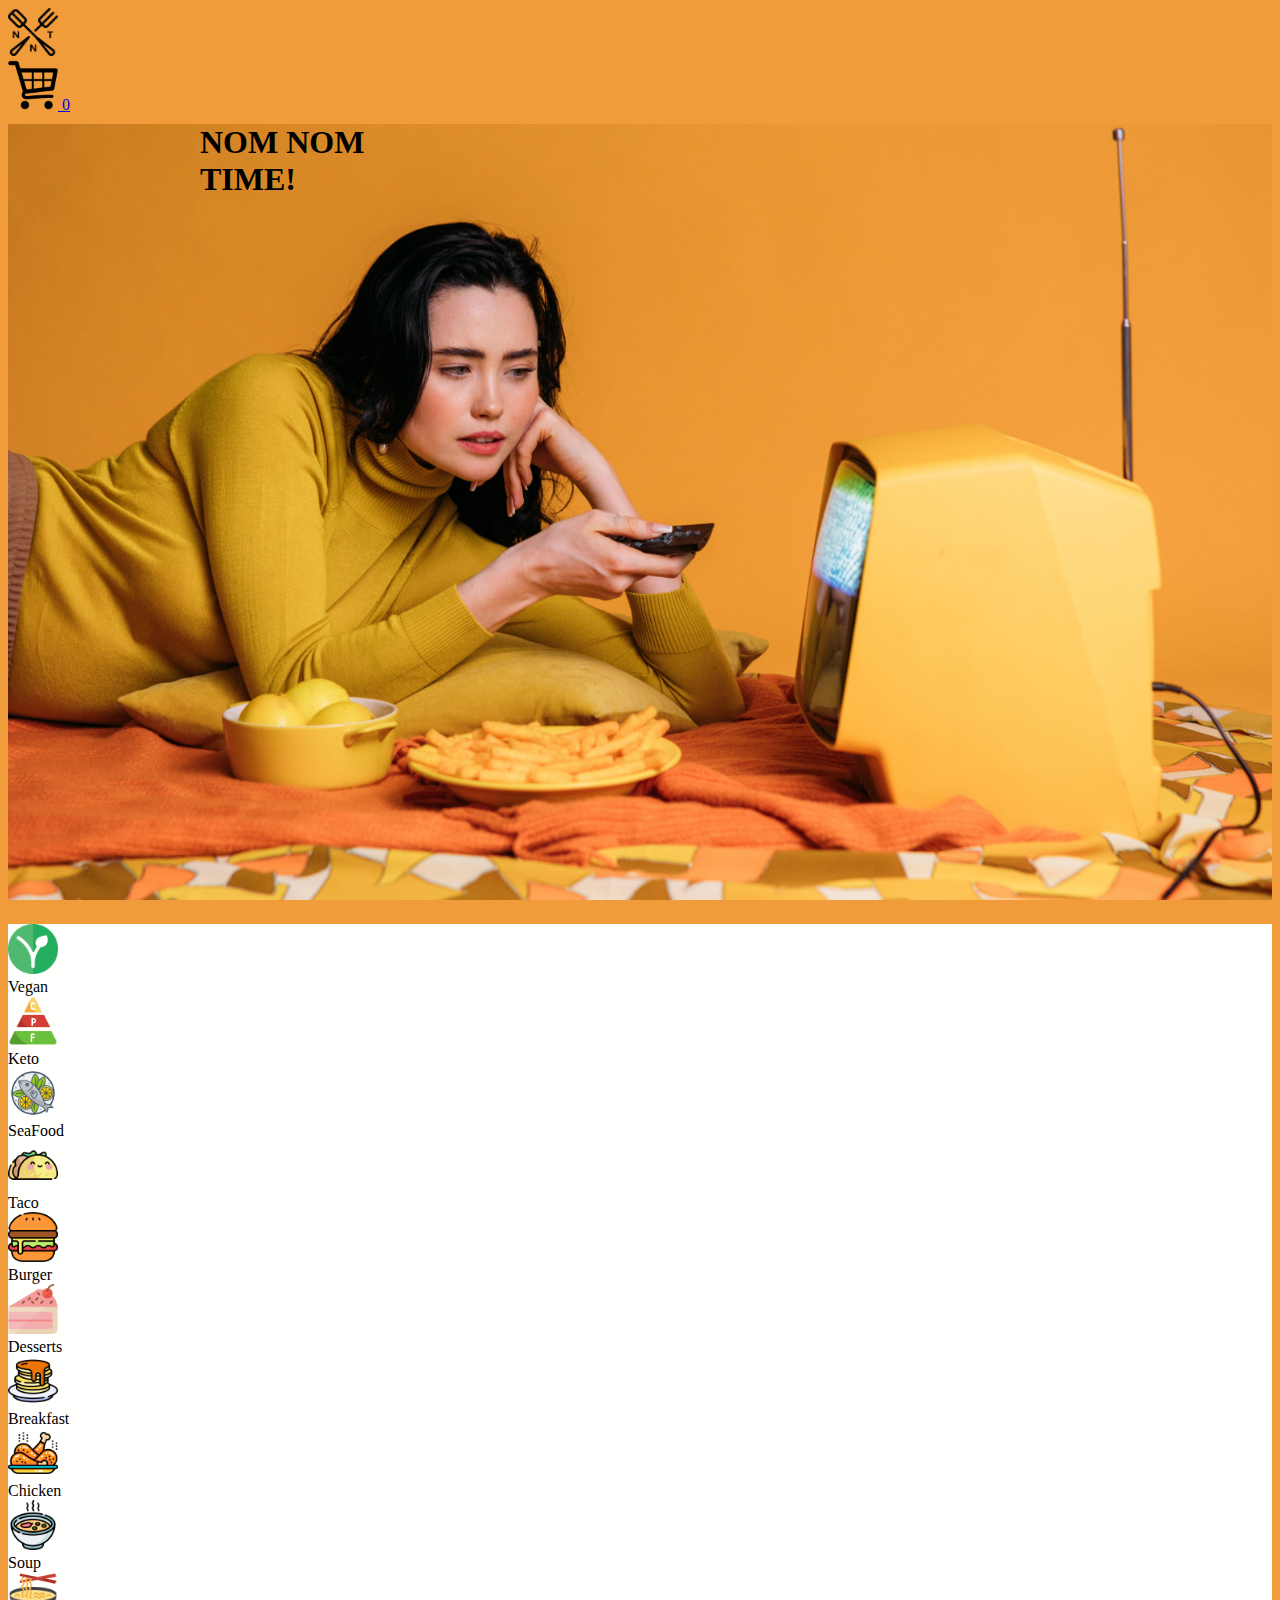
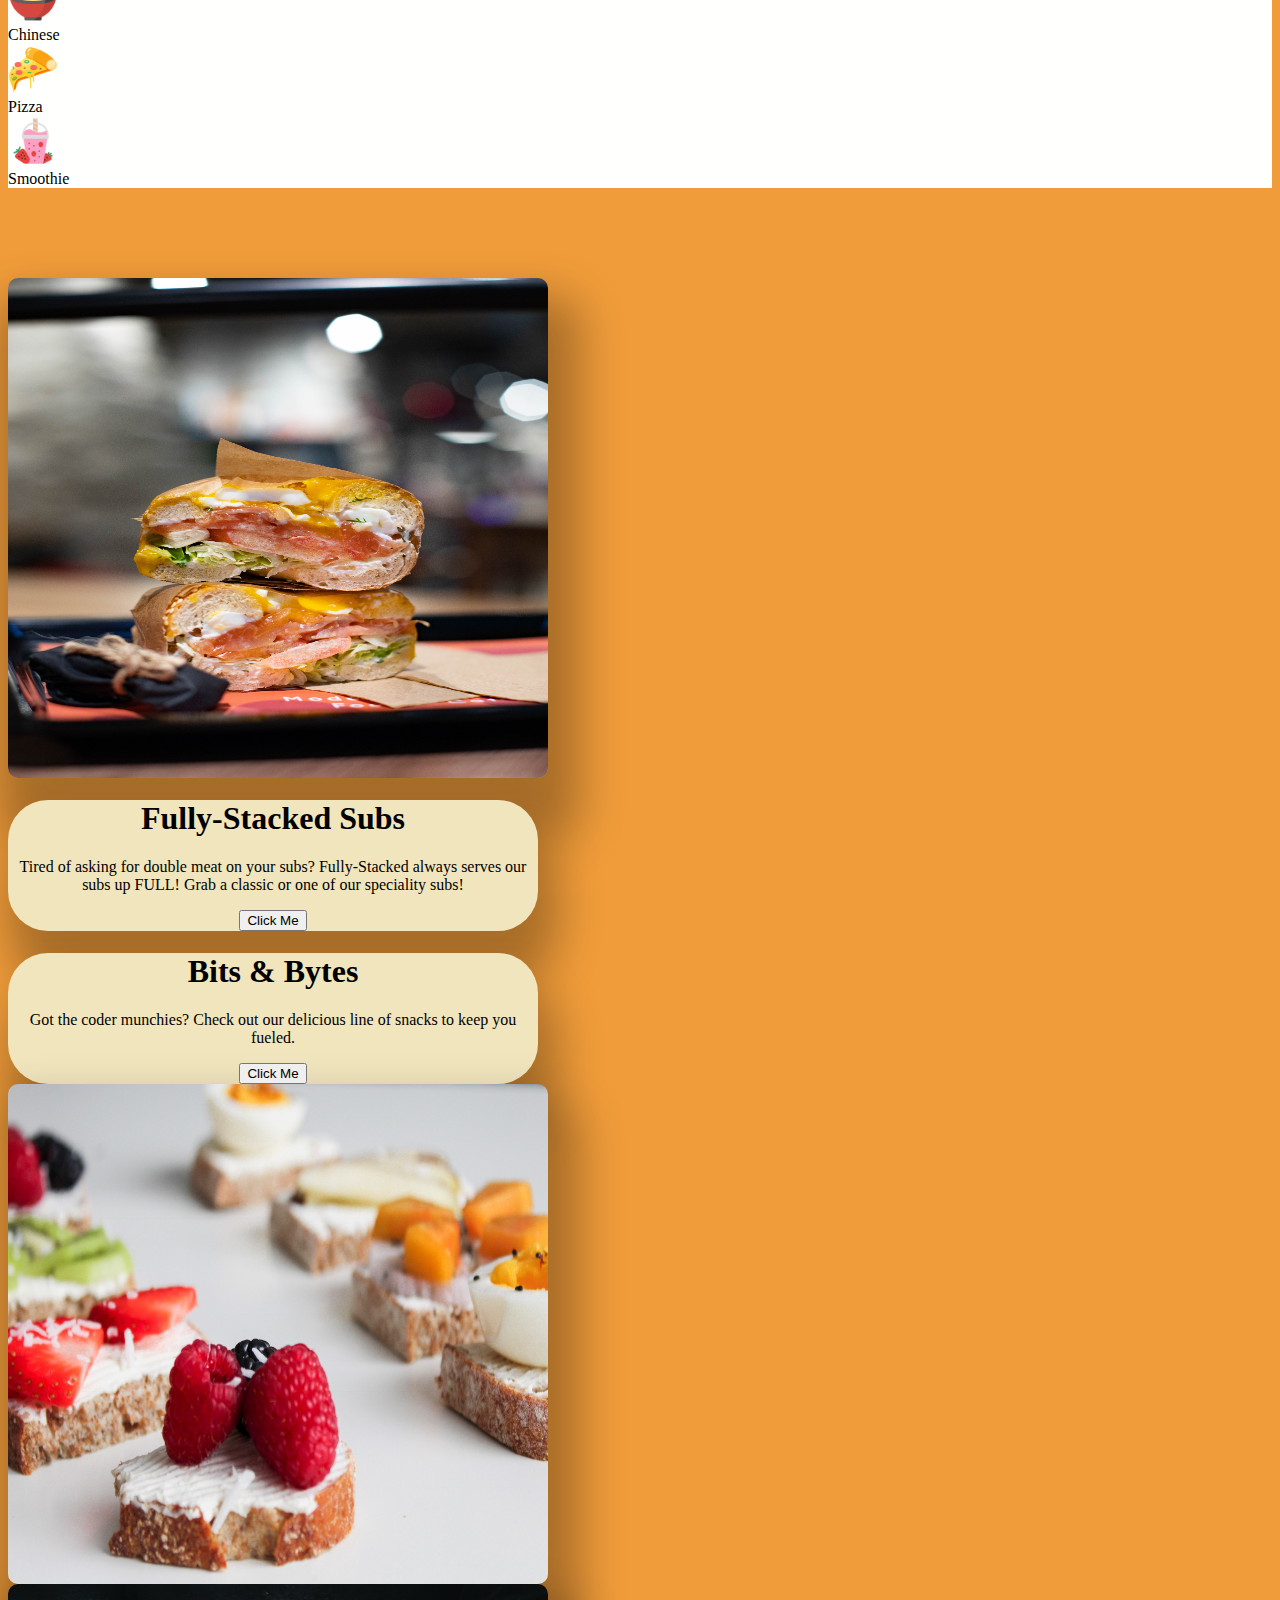
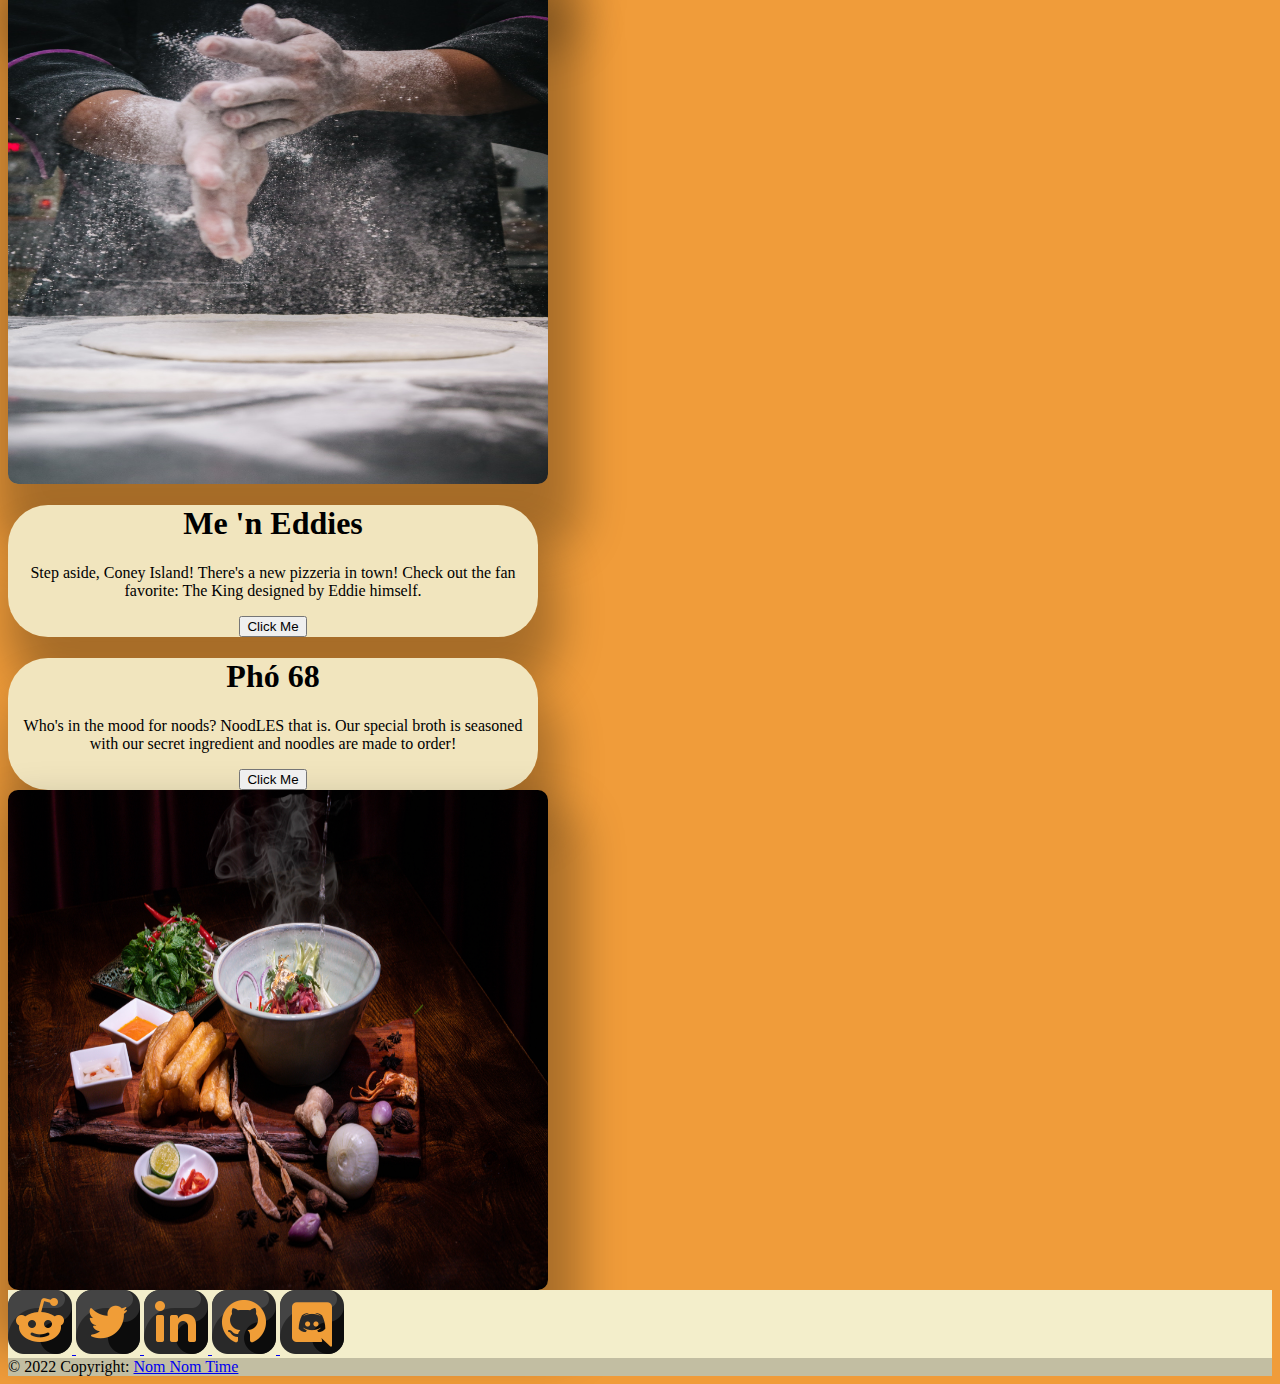
<file: index.html>
<!DOCTYPE html>
<html lang="en">
<head>
    <meta charset="UTF-8">
    <meta http-equiv="X-UA-Compatible" content="IE=edge">
    <meta name="viewport" content="width=device-width, initial-scale=1.0">
    
    <!-- CSS Link -->
    <link rel="stylesheet" href="css/styles.css">
    
    <!-- Bootstrap CSS -->
    <link href="https://cdn.jsdelivr.net/npm/bootstrap@5.1.3/dist/css/bootstrap.min.css" rel="stylesheet"
    integrity="sha384-1BmE4kWBq78iYhFldvKuhfTAU6auU8tT94WrHftjDbrCEXSU1oBoqyl2QvZ6jIW3" crossorigin="anonymous">
    <title>NNT Restaurant</title>
    
    <!-- JavaScript -->
    <script src="/js/main.js" defer></script>
    
    
</head>
<body>
    <!-- Parallax Hero Image -->
    <div class="container-fluid d-flex justify-content-between rowHeight sticky-top ms-1 me-1">
      <div class="pt-2"><a href="/index.html"><img src="/media/logo.png" alt="" class="imgSize" id="homeLogo"></a></div>
        <div class="pt-2 text-end">
          <a href="/payment.html" class="position-relative me-2">
            <img src="/media/cart.png" alt="" class="imgSize" id="checkout">
            <span class="position-absolute top-0 start-100 translate-middle badge rounded-pill bg-danger" id="cartNumber">0</span>
          </a>
        </div>
    </div>
    <div class="container-fluid-hero">
        <div class="row parallax imgHero d-flex align-content-start">
            
            <div class = "mb-5 text-center col-md-8 mx-auto d-flex justify-content-evenly">
                <p></p>
                <h1 class = "display-3 fw-bold text-light" id="heroText">NOM NOM <br> TIME!</h1>
            </div>
        </div>
    </div>
    <!-- Food Category Filters -->
    <div class="container-fluid food-option">
        <div class="row text-center d-flex">
            <div class="col"><img src="/media/vegan.png" alt="" class="img-thumbnail imgSize"><br><span id="vegan">Vegan</span></div>
            <div class="col"><img src="/media/keto.png" alt="" class="img-thumbnail imgSize"><br><span id="keto">Keto</span></div>
            <div class="col"><img src="/media/seafood.png" alt="" class="img-thumbnail imgSize"><br><span id="seafood">SeaFood</span></div>
            <div class="col"><img src="/media/tacos.png" alt="" class="img-thumbnail imgSize"><br><span id="taco">Taco</span></div>
            <div class="col"><img src="/media/hamburger.png" alt="" class="img-thumbnail imgSize"><br><span id="burger">Burger</span></div>
            <div class="col"><img src="/media/cake-slice.png" alt="" class="img-thumbnail imgSize"><br><span id="desserts">Desserts</span></div>
            <div class="col"><img src="/media/pancakes.png" alt="" class="img-thumbnail imgSize"><br><span id="breakfast">Breakfast</span></div>
            <div class="col"><img src="/media/chicken-leg.png" alt="" class="img-thumbnail imgSize"><br><span id="chicken">Chicken</span></div>
            <div class="col"><img src="/media/hot-soup.png" alt="" class="img-thumbnail imgSize"><br><span id="soup">Soup</span></div>
            <div class="col"><img src="/media/noodles.png" alt="" class="img-thumbnail imgSize"><br><span id="chinese">Chinese</span></div>
            <div class="col"><img src="/media/pizza.png" alt="" class="img-thumbnail imgSize"><br><span id="pizza">Pizza</span></div>
            <div class="col"><img src="/media/smoothie.png" alt="" class="img-thumbnail imgSize"><br><span id="smoothie">Smoothie</span></div>
        </div>
    </div>

    <!-- Restaurant 1 -->
    <div class="container-fluid restaurant-section">
      <div class="row m-5">
        <div class="col-lg-5 col-md-12 col-sm-12 col-xl-5 d-flex align-items-center ">
          <div class=" col-sm-12 align-self-center d-flex justify-content-center mb-4  restaurant-pic">
            <img src="/media/Fully-Stacked Subs.jpg" alt="..." class="img-fluid align-content-center justify-content-center">
          </div>
        </div>
        <div class="col-lg-7 col-md-12 col-sm-12 pt-3 d-flex justify-content-center align-items-center flex-column ">
          <section>
            <div class="label p-4">
              <h1>Fully-Stacked Subs</h1>
              <p class="pt-4">
                Tired of asking for double meat on your subs? Fully-Stacked always serves our subs up FULL! Grab a classic or one of our speciality subs!
              </p>
              <a href="/fully-stacked-subs.html">
                <button class="btn btn-warning">Click Me</button>
              </a> 
            </div>
          </section>
        </div>
        
          <!-- Restaurant 2 -->
        <div class="col-lg-6 col-md-12 col-sm-12 pt-5 d-flex justify-content-center align-items-center flex-column order-lg-1 order-md-2 order-sm-2">
          <section>
            <div class="label p-4">
              <h1>Bits & Bytes</h1>
              <p class="pt-4">
                Got the coder munchies? Check out our delicious line of snacks to keep you fueled.
              </p>
              <a href="/bits-and-bytes.html">
                <button class="btn btn-warning">Click Me</button>
              </a> 
            </div>
          </section>
        </div>
        <div class="col-lg-6 col-md-12 col-sm-12 order-lg-2 order-md-1">
          <div class=" pt-5 col-sm-12 offset-md-2 align-self-center mb-4 restaurant-pic">
            <img src="/media/Bits & Bytes.jpg" alt="..." class="img-fluid align-content-center justify-content-center">
          </div>
        </div>
      </div>

      <!-- Restaurant 3 -->
      <div class="row m-5">
        <div class="col-lg-5 col-md-12 col-sm-12 col-xl-5 d-flex align-items-center ">
          <div class=" col-sm-12 align-self-center d-flex justify-content-center mb-4  restaurant-pic">
            <img src="/media/pizza.jpg" alt="..." class="img-fluid align-content-center justify-content-center">
          </div>
        </div>
        <div class="col-lg-7 col-md-12 col-sm-12 pt-3 d-flex justify-content-center align-items-center flex-column ">
          <section>
            <div class="label p-4">
              <h1>Me 'n Eddies</h1>
              <p class="pt-4">
                Step aside, Coney Island! There's a new pizzeria in town! Check out the fan favorite: The King designed by Eddie himself.
              </p>
              <a href="/me'n-eddies.html">
                <button class="btn btn-warning">Click Me</button>
              </a> 
            </div>
          </section>
        </div>
        
          <!-- Restaurant 4 -->
        <div class="col-lg-6 col-md-12 col-sm-12 d-flex justify-content-center align-items-center flex-column order-lg-1 pb-5 order-md-2 order-sm-2">
          <section>
            <div class="label p-4">
              <h1>Phó 68</h1>
              <p class="pt-4">
                Who's in the mood for noods? NoodLES that is. Our special broth is seasoned with our secret ingredient and noodles are made to order!
              </p>
              <a href="/pho-68.html">
                <button class="btn btn-warning">Click Me</button>
              </a> 
            </div>
          </section>
        </div>
        <div class="col-lg-6 col-md-12 col-sm-12 order-lg-2 pb-5 order-md-1">
          <div class=" pt-5 col-sm-12 offset-md-2 align-self-center mb-4 restaurant-pic">
            <img src="/media/Pho 69.jpg" alt="..." class="img-fluid align-content-center justify-content-center">
          </div>
        </div>
      </div>
    </div>
    
    <!-- Footer Start -->
    <footer class="text-center text-white" style="background-color: #f3eecb;">
        <!-- Grid container -->
        <div class="container pt-4">
            <!-- Section: Social media -->
            <section class="mb-4">
                <!-- Reddit -->
                <a class="text-decoration-none m-2" href="#!">
                    <img src="/media/reddit-icon.png" alt="">
                </a>
        
                <!-- Twitter -->
                <a class="text-decoration-none m-2" href="#!">
                    <img src="/media/twitter-icon.png" alt="">
                </a>

                <!-- Linkedin -->
                <a class="text-decoration-none m-2" href="#!">
                    <img src="/media/linkedin-icon.png" alt="">
                </a>

                <!-- Github -->
                <a class="text-decoration-none m-2" href="#!">
                    <img src="/media/github-icon.png" alt="">
                </a>

                <!-- Discord -->
                <a class="text-decoration-none m-2" href="#!">
                    <img src="/media/discord-icon.png" alt="">
                </a>
            </section>
        <!-- Section: Social media -->
        </div>
        <!-- Grid container -->


        <!-- Copyright -->
        <div class="text-center text-dark p-3" style="background-color: rgba(0, 0, 0, 0.2);">
            © 2022 Copyright: 
            <a class="text-dark" href="#">Nom Nom Time</a>
        </div>
        <!-- Copyright -->
    </footer>
    <!-- Footer End -->

    <script src="https://cdn.jsdelivr.net/npm/@popperjs/core@2.9.2/dist/umd/popper.min.js" integrity="sha384-IQsoLXl5PILFhosVNubq5LC7Qb9DXgDA9i+tQ8Zj3iwWAwPtgFTxbJ8NT4GN1R8p" crossorigin="anonymous"></script>
    <script src="https://cdn.jsdelivr.net/npm/bootstrap@5.0.2/dist/js/bootstrap.min.js" integrity="sha384-cVKIPhGWiC2Al4u+LWgxfKTRIcfu0JTxR+EQDz/bgldoEyl4H0zUF0QKbrJ0EcQF" crossorigin="anonymous"></script>
</body>
</html>
</file>
<file: css/styles.css>
body {
    background-color: #F09C3A !important;
}
   /* Yadi Section */
    .restaurant-section {
        padding: 10vmin 10vmin 0vmin 0vmin;
    }
    .restaurant-section-2{
        padding: 10vmin 10vmin ;
        padding-bottom: 10vmin;
    }
    .restaurant-pic img{
        height: 500px;
        width: 540px;
        box-shadow: 10px 40px 45px 22px rgba(0, 0, 0, 0.3);
        border-radius: 10px;
        display: flex;
        justify-content: center;
    }
    
    .label {
        width: 530px;
        background: #f1e5be;
        border-radius: 40px;
        text-align: center;
        box-shadow: 10px 40px 45px 10px rgba(0, 0, 0, 0.3);
    }

/* Chris's CSS */
.box1 {
    background-color: #C4C4C4;
    border: 40px solid #F5F1E4;
    padding: 70px;
}
.paymentH1{
    color: #F5F1E4;
    font-size: 58px;
}

html{
    box-sizing: border-box;
}

body{
    background-color: #F09C3A;
}

/* Misael's CSS */
.food-option{
     background-color: #fffffd;   
    
}
.food-option a{
color: #000;
text-decoration: none;
}
.food-option a:hover{
    color: #F09C3A;
}
.parallax {
    /* Set a specific height */
    min-height: 800px;

    /* Create the parallax scrolling effect */
    background-attachment: fixed;
    background-position: center;
    background-repeat: no-repeat;
    background-size: cover;
    }

.imgHero {
    /* The image used */
    background-image: url("../media/pexels-koolshooters-6977378.jpg");
}
.container-fluid-hero{
    margin-top: -80px;
}

#heroText {
    margin-top:10vh;
    margin-left: 15vw;
}

.box {
    background-color: #F09C3A;
    width: 25px;
}

.img-thumbnail {
    border: none !important;
}

.imgSize {
    max-width: 50px !important;
}

.rowHeight {
    height: min-content;
}

/* Tsion CSS */
h2{
    color: white; 
    font-size: 40px;  
    font-family: ;
}
.cover{
    position: relative;
    z-index: 0;
    width: 100%; 
}

.variety .card{
    border: 0;
    padding: 0 30px;
    margin-bottom: 60px;
    position: relative;
    background: transparent;
    border-radius: 10px;
}
.variety .card-img{
    width: calc(100% + 50px);
    height: 50vh;
    margin-left:-30px;
    overflow: hidden;
    z-index: 9;
    border-radius: 10px;
    display: flex;
    justify-content: center;
    object-position: 10%, 10%;
}
.card-img:hover{
    transition: transform 500ms ease-in-out 25ms;
}

.variety .card-img img{
    /* width: 100%; */
    transition: all 0.3s ease-in-out;
    /* object-fit: contain; */
}
.card-img{
    box-shadow: 0px 2px 15px rgba(11, 11, 4, 0.5);
}
.variety .card-body{
    z-index: 10; 
    background:#f1e5be;
    border-radius: 10px;
    padding: 15px;
    box-shadow: 0px 2px 15px rgba(11, 11, 4, 0.5);
    margin-top: -60px;
    transition: 0.3s;
    height: 20%; 
 }
.variety .card-title {
    font-weight: bold;
    text-align: center;
    margin-bottom: 20px;
}
.variety .card-title a{
    color: #000;
    transition: 0.3s;
}
.variety .card-text{
    color: #000;
}
.card-price {
   font-weight: bold; 
}
.add-to-cart{
 font-weight: bold;   
}

.variety .card:hover img{
    transform: scale(1.1);
}
.variety .card:hover .card-body{
  border-color:  #d68324
}
.variety .card:hover  .card-body .card-title a{ 
    color: #F09C3A
}

/* Moon */
.payment-popup {
    display: none;
    position: absolute;
    text-align: center;
    width: 100%;
    height: 100%;
}

.confirmationPopUp {
    display: none;
    position: fixed;
    z-index: 9;
    width: 100%;
    justify-content: center;
    align-items: center;
    transform: translate(0%, 150%);
}

.popUpContainer {
    width: 900px;
    height: 250px;
    padding: 20px;
    background-color: #FFF;
    border: 3px solid black;
}

#paymentSubmit {
    display: none;
}
</file>
